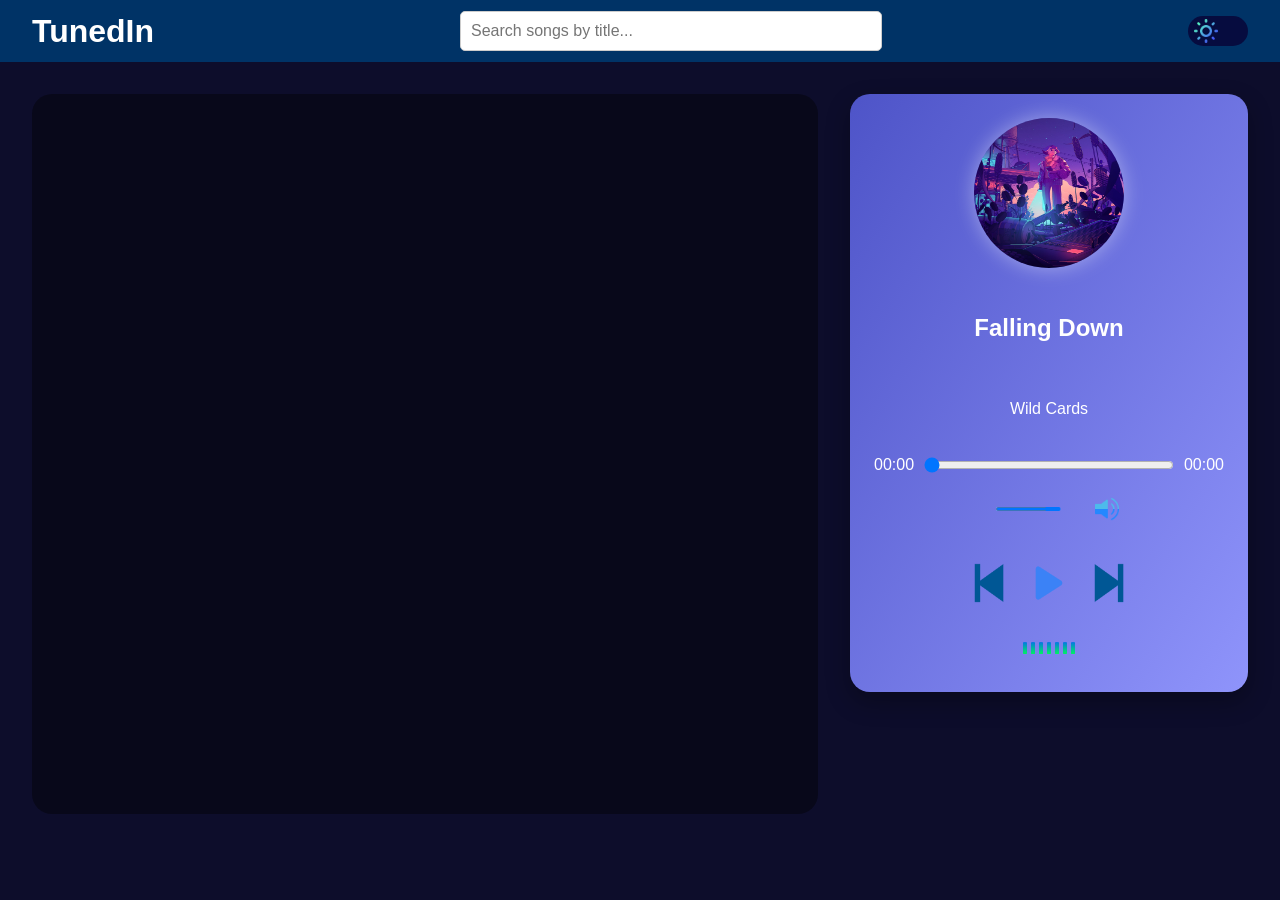
<file: index.html>
<!DOCTYPE html>
<html lang="en">
<head>
  <meta charset="UTF-8" />
  <link rel="icon" type="image/x-icon" href="./logo1.png" />
  <meta name="viewport" content="width=device-width, initial-scale=1.0" />
  <title>TunedIn - Music Player</title>
  <link rel="stylesheet" href="style.css" />
</head>
<body>
  

  <header>
    <h1>TunedIn</h1>
    <input type="text" id="searchBar" placeholder="Search songs by title..." />
    <div class="dark-mode-toggle-wrapper">
      <input type="checkbox" id="darkModeToggle"  />
      <label for="darkModeToggle" class="slider">
        <div class="icon day"></div>
        <div class="icon night"></div>
      </label>
    </div>
    
  </header>

  <main>
    <div id="songList" class="song-list">
      <!-- Songs will be injected here by script.js -->
    </div>

    <!-- Music Player -->
    <div class="music-player" id="musicPlayer">
      <!-- <button id="closePlayer" class="back-button" aria-label="Close Player">⟵</button> -->
      <div class="cover-container">
        <img id="coverImage" src="bg2.jpg" class="rotating-cover" alt="cover" />
      </div>
      <h2 id="songTitle">Falling Down</h2>
      <p id="songArtist">Wild Cards</p>
      
      <div class="progress-container">
        <span id="currentTime">00:00</span>
        <input type="range" id="progressBar" value="0" max="100">
        <span id="duration">00:00</span>
      </div>
      
      <div class="volume-container">
        <input type="range" class="progress-bar" id="volumeBar" value="1" min="0" max="1" step="0.01" />
        <img id="volumeIcon" src="volume-on.png" alt="Volume" class="volume-icon" />
      </div>
      
      
      <div class="controls">
        <button id="prevBtn">
          <img src="previous.png" alt="Previous" class="control-icon" />
        </button>
        <button id="playPauseBtn">
          <img src="play.png" alt="Play/Pause" class="control-icon" id="playPauseIcon" />
        </button>
        <button id="nextBtn">
          <img src="next.png" alt="Next" class="control-icon" />
        </button>
      </div>
      
      
      <!-- <img src="music-bars.gif" alt="playing gif" class="music-gif" /> -->
      <div class="equalizer" id="equalizer">
        <span></span><span></span><span></span><span></span><span></span><span></span><span></span>
      </div>
      
      
    </div>
  </main>

  <script src="script.js"></script>
</body>
</html>
</file>
<file: style.css>
/* Base Styles */
:root {
  --bg-color: #0d0d2b;
  --card-color: #01796f;
  --text-color: #ffffff;
  --accent-color: #1db954;
  --header-bg: #003366;
  --dark-mode-bg: #121212;
  --dark-mode-card: #1e1e1e;
  --dark-mode-text: #e0e0e0;
}

body {
  margin: 0;
  font-family: 'Segoe UI', Tahoma, Geneva, Verdana, sans-serif;
  background-color: var(--bg-color);
  color: var(--text-color);
  transition: background-color 0.3s, color 0.3s;
}

header {
  background-color: var(--header-bg);
  color: #fff;
  padding: 1rem 2rem;
  display: flex;
  justify-content: space-between;
  align-items: center;
  height: 30px;
}

header h1 {
  font-size: 2rem;
}

.dark-mode-toggle {
  background: none;
  border: none;
  color: var(--text-color);
  font-size: 1.2rem;
  cursor: pointer;
}

main {
  display: flex;
  flex-direction: row;
  padding: 2rem;
  min-height: 80vh;
  gap: 2rem;
}

.song-list {
  flex: 1;
  max-height: 85vh;
  overflow-y: auto;
  padding: 1rem;
  border-radius: 20px;
  background-color: rgba(0, 0, 0, 0.4);
}

.song-container {
  display: flex;
  align-items: center;
  justify-content: space-between;
  background-color: var(--card-color);
  margin: 0.5rem 0;
  padding: 0.5rem 1rem;
  border-radius: 50px;
  transition: background-color 0.3s;
  cursor: pointer;
}

.song-cover {
  width: 50px;
  height: 50px;
  border-radius: 50%;
  margin-right: 1rem;
}

.song-details {
  display: flex;
  justify-content: space-between;
  align-items: center;
  flex-grow: 1;
  margin-left: 1rem;
}

.song-details .time {
  margin-right: 10px;
}

.song-details h3,
.song-details p {
  margin: 0;
}

.play-pause-btn {
  background: none;
  border: none;
  color: #fff;
  font-size: 1.5rem;
  cursor: pointer;
}

.music-player{
  position: sticky;
  top: 2rem;
  width: 350px;
  height: 550px;
  background: linear-gradient(to bottom right, #4e54c8, #8f94fb);
  border-radius: 20px;
  padding: 1.5rem;
  color: white;
  box-shadow: 0 10px 25px rgba(0, 0, 0, 0.3);
  display: flex;
  flex-direction: column;
  align-items: center;
  justify-content: space-between;
}





.progress-bar {
  flex-grow: 1;
  height: 4px;
  background: #fff;
  margin: 0 1rem;
  border-radius: 2px;
  position: relative;
  overflow: hidden;
}

.progress {
  height: 100%;
  background-color: var(--accent-color);
  width: 0%;
}

/* DARK MODE */
.dark-mode {
  background-color: var(--dark-mode-bg);
  color: var(--dark-mode-text);
}

.dark-mode .song-container {
  background-color: var(--dark-mode-card);
}

.dark-mode header {
  background-color: #1a1a1a;
}

.dark-mode .music-player {
  background: linear-gradient(to bottom right, #2a2a2a, #3a3a3a);
  color: var(--dark-mode-text);
  box-shadow: 0 10px 25px rgba(0, 0, 0, 0.6);
}



body.dark-mode .volume-icon {
  filter: brightness(0) invert(1); /* make light icon if it's dark */
}


.rotating-cover {
  width: 150px;
  height: 150px;
  border-radius: 50%;
  transition: transform 0.3s;
  box-shadow: 0 0 20px rgba(255, 255, 255, 0.4);
}

.rotating-cover.playing {
  animation: spin 4s linear infinite;
}

@keyframes spin {
  0% { transform: rotate(0deg); }
  100% { transform: rotate(360deg); }
}

.progress-container, .volume-container {
  display: flex;
  align-items: center;
  gap: 0.5rem;
  width: 100%;
}

.volume-container {
  width: 40%;
}

.volume-icon {
  width: 24px;
  height: 24px;
  margin-left: 10px;
  cursor: pointer;
  vertical-align: middle;
}



input[type="range"] {
  width: 100%;
}

.controls {
  display: flex;
  gap: 20px;
  align-items: center;
  justify-content: center;
  margin-top: 20px;
}

.controls button {
  background: transparent;
  border: none;
  cursor: pointer;
  padding: 0;
}

.control-icon {
  width: 40px;
  height: 40px;
  filter: invert(0%);
  transition: 0.3s;
}

body.dark-mode .control-icon {
  filter: invert(100%);
}



/* .music-gif {
  width: 80px;
  height: 40px;
} */

.equalizer {
  display: flex;
  gap: 4px;
  height: 40px;
  justify-content: center;
  align-items: center;
}

.equalizer span {
  width: 4px;
  height: 100%;
  background: linear-gradient(to top, #00f260, #0575e6);
  border-radius: 2px;
  transform: scaleY(0.3);
  animation: none;
}

.equalizer.playing span {
  animation: bounce 1s infinite ease-in-out;
}

/* Delay each bar for wave effect */
.equalizer span:nth-child(1) { animation-delay: 0s; }
.equalizer span:nth-child(2) { animation-delay: 0.2s; }
.equalizer span:nth-child(3) { animation-delay: 0.4s; }
.equalizer span:nth-child(4) { animation-delay: 0.6s; }
.equalizer span:nth-child(5) { animation-delay: 0.8s; }
.equalizer span:nth-child(6) { animation-delay: 1.0s; }
.equalizer span:nth-child(7) { animation-delay: 1.2s; }

@keyframes bounce {
  0%, 100% {
    transform: scaleY(0.3);
  }
  50% {
    transform: scaleY(1);
  }
}



.song-container.playing {
  background-color: #d4e7ff; /* light blue for light mode */
  border-left: 4px solid #007bff;
}
body.dark-mode .song-container.playing {
  background-color: #2e3b4e;
  border-left: 4px solid #1e90ff;
}

.song-container.active {
  background-color: #1ee7d7;
  border-left: 4px solid #007bff;
  color: black;
}

#searchBar {
  width: 100%;
  max-width: 400px;
  padding: 10px;
  margin: 10px auto;
  display: block;
  font-size: 16px;
  border-radius: 5px;
  border: 1px solid #ccc;
}



.dark-mode-toggle-wrapper {
  position: relative;
  width: 60px;
  height: 30px;
}

/* Hidden Checkbox */
#darkModeToggle {
  display: none;
}

/* Slider Base */
.slider {
  display: block;
  position: relative;
  width: 100%;
  height: 100%;
  background-color: #060c3f;
  border-radius: 30px;
  cursor: pointer;
  overflow: hidden;
  transition: background-color 0.3s ease;
}


/* Icons */
.slider .icon {
  position: absolute;
  width: 24px;
  height: 24px;
  top: 3px;
  background-size: 24px 24px;
  background-repeat: no-repeat;
  background-position: center;
  transition: opacity 0.4s ease, transform 0.4s ease;
  z-index: 2;
}

.slider .day {
  left: 6px;
  background-image: url('./day-mode.png');
  opacity: 1;
  transform: translateX(0);
}

.slider .night {
  right: 6px;
  background-image: url('./dark-mode.png');
  opacity: 0;
  transform: translateX(30px);
}

#darkModeToggle:not(:checked) + .slider .night {
  opacity: 0;
  transform: translateX(30px);
}

/* Toggle: Checked state */
#darkModeToggle:checked + .slider {
  background-color: #333;
}

#darkModeToggle:checked + .slider .day {
  opacity: 0;
  transform: translateX(30px);
}

#darkModeToggle:checked + .slider .night {
  opacity: 1;
  transform: translateX(0);
}



#darkModeToggle:not(:checked) + .slider .night {
  opacity: 0;
  transform: translateX(-30px); /* Slide left */
}




/* @media (max-width: 768px) {
  body {
    padding-bottom: 80px; 
  }

  header {
    flex-direction: column;
    height: auto;
    gap: 10px;
  }

  main {
    flex-direction: column;
    padding: 1rem;
  }

  .music-player {
    position: fixed;
    bottom: 0;
    left: 0;
    right: 0;
    width: 100%;
    max-height: 80px;
    height: 80px;
    border-radius: 20px 20px 0 0;
    padding: 10px;
    transition: all 0.3s ease-in-out;
    z-index: 1000;
    overflow: hidden;
  }

  .music-player.expanded {
    height: 100vh;
    max-height: none;
    border-radius: 0;
    flex-direction: column;
    justify-content: space-between;
    overflow-y: auto;
  }

  .music-player .cover-container,
  .music-player .progress-container,
  .music-player .controls,
  .music-player .volume-container,
  .music-player h2,
  .music-player p,
  .music-player .equalizer {
    display: none;
  }

  .music-player.expanded .cover-container,
  .music-player.expanded .progress-container,
  .music-player.expanded .controls,
  .music-player.expanded .volume-container,
  .music-player.expanded h2,
  .music-player.expanded p,
  .music-player.expanded .equalizer {
    display: flex;
  }

  .song-list {
    max-height: none;
    height: auto;
    overflow-y: visible;
  }
}


.back-button {
  display: none;
  position: absolute;
  top: 10px;
  left: 10px;
  background: transparent;
  border: none;
  font-size: 24px;
  color: white;
  cursor: pointer;
  z-index: 1001;
}

.music-player.expanded .back-button {
  display: block;
} */
</file>
<file: public/style.css>
/* Base Styles */
:root {
  --bg-color: #0d0d2b;
  --card-color: #01796f;
  --text-color: #ffffff;
  --accent-color: #1db954;
  --header-bg: #003366;
  --dark-mode-bg: #121212;
  --dark-mode-card: #1e1e1e;
  --dark-mode-text: #e0e0e0;
}

body {
  margin: 0;
  font-family: 'Segoe UI', Tahoma, Geneva, Verdana, sans-serif;
  background-color: var(--bg-color);
  color: var(--text-color);
  transition: background-color 0.3s, color 0.3s;
}

header {
  background-color: var(--header-bg);
  color: #fff;
  padding: 1rem 2rem;
  display: flex;
  justify-content: space-between;
  align-items: center;
  height: 30px;
}

header h1 {
  font-size: 2rem;
}

.dark-mode-toggle {
  background: none;
  border: none;
  color: var(--text-color);
  font-size: 1.2rem;
  cursor: pointer;
}

main {
  display: flex;
  flex-direction: row;
  padding: 2rem;
  min-height: 80vh;
  gap: 2rem;
}

.song-list {
  flex: 1;
  max-height: 85vh;
  overflow-y: auto;
  padding: 1rem;
  border-radius: 20px;
  background-color: rgba(0, 0, 0, 0.4);
}

.song-container {
  display: flex;
  align-items: center;
  justify-content: space-between;
  background-color: var(--card-color);
  margin: 0.5rem 0;
  padding: 0.5rem 1rem;
  border-radius: 50px;
  transition: background-color 0.3s;
  cursor: pointer;
}

.song-cover {
  width: 50px;
  height: 50px;
  border-radius: 50%;
  margin-right: 1rem;
}

.song-details {
  display: flex;
  justify-content: space-between;
  align-items: center;
  flex-grow: 1;
  margin-left: 1rem;
}

.song-details .time {
  margin-right: 10px;
}

.song-details h3,
.song-details p {
  margin: 0;
}

.play-pause-btn {
  background: none;
  border: none;
  color: #fff;
  font-size: 1.5rem;
  cursor: pointer;
}

.music-player{
  position: sticky;
  top: 2rem;
  width: 350px;
  height: 550px;
  background: linear-gradient(to bottom right, #4e54c8, #8f94fb);
  border-radius: 20px;
  padding: 1.5rem;
  color: white;
  box-shadow: 0 10px 25px rgba(0, 0, 0, 0.3);
  display: flex;
  flex-direction: column;
  align-items: center;
  justify-content: space-between;
}





.progress-bar {
  flex-grow: 1;
  height: 4px;
  background: #fff;
  margin: 0 1rem;
  border-radius: 2px;
  position: relative;
  overflow: hidden;
}

.progress {
  height: 100%;
  background-color: var(--accent-color);
  width: 0%;
}

/* DARK MODE */
.dark-mode {
  background-color: var(--dark-mode-bg);
  color: var(--dark-mode-text);
}

.dark-mode .song-container {
  background-color: var(--dark-mode-card);
}

.dark-mode header {
  background-color: #1a1a1a;
}

.dark-mode .music-player {
  background: linear-gradient(to bottom right, #2a2a2a, #3a3a3a);
  color: var(--dark-mode-text);
  box-shadow: 0 10px 25px rgba(0, 0, 0, 0.6);
}



body.dark-mode .volume-icon {
  filter: brightness(0) invert(1); /* make light icon if it's dark */
}


.rotating-cover {
  width: 150px;
  height: 150px;
  border-radius: 50%;
  transition: transform 0.3s;
  box-shadow: 0 0 20px rgba(255, 255, 255, 0.4);
}

.rotating-cover.playing {
  animation: spin 4s linear infinite;
}

@keyframes spin {
  0% { transform: rotate(0deg); }
  100% { transform: rotate(360deg); }
}

.progress-container, .volume-container {
  display: flex;
  align-items: center;
  gap: 0.5rem;
  width: 100%;
}

.volume-container {
  width: 40%;
}

.volume-icon {
  width: 24px;
  height: 24px;
  margin-left: 10px;
  cursor: pointer;
  vertical-align: middle;
}



input[type="range"] {
  width: 100%;
}

.controls {
  display: flex;
  gap: 20px;
  align-items: center;
  justify-content: center;
  margin-top: 20px;
}

.controls button {
  background: transparent;
  border: none;
  cursor: pointer;
  padding: 0;
}

.control-icon {
  width: 40px;
  height: 40px;
  filter: invert(0%);
  transition: 0.3s;
}

body.dark-mode .control-icon {
  filter: invert(100%);
}



/* .music-gif {
  width: 80px;
  height: 40px;
} */

.equalizer {
  display: flex;
  gap: 4px;
  height: 40px;
  justify-content: center;
  align-items: center;
}

.equalizer span {
  width: 4px;
  height: 100%;
  background: linear-gradient(to top, #00f260, #0575e6);
  border-radius: 2px;
  transform: scaleY(0.3);
  animation: none;
}

.equalizer.playing span {
  animation: bounce 1s infinite ease-in-out;
}

/* Delay each bar for wave effect */
.equalizer span:nth-child(1) { animation-delay: 0s; }
.equalizer span:nth-child(2) { animation-delay: 0.2s; }
.equalizer span:nth-child(3) { animation-delay: 0.4s; }
.equalizer span:nth-child(4) { animation-delay: 0.6s; }
.equalizer span:nth-child(5) { animation-delay: 0.8s; }
.equalizer span:nth-child(6) { animation-delay: 1.0s; }
.equalizer span:nth-child(7) { animation-delay: 1.2s; }

@keyframes bounce {
  0%, 100% {
    transform: scaleY(0.3);
  }
  50% {
    transform: scaleY(1);
  }
}



.song-container.playing {
  background-color: #d4e7ff; /* light blue for light mode */
  border-left: 4px solid #007bff;
}
body.dark-mode .song-container.playing {
  background-color: #2e3b4e;
  border-left: 4px solid #1e90ff;
}

.song-container.active {
  background-color: #1ee7d7;
  border-left: 4px solid #007bff;
  color: black;
}

#searchBar {
  width: 100%;
  max-width: 400px;
  padding: 10px;
  margin: 10px auto;
  display: block;
  font-size: 16px;
  border-radius: 5px;
  border: 1px solid #ccc;
}



.dark-mode-toggle-wrapper {
  position: relative;
  width: 60px;
  height: 30px;
}

/* Hidden Checkbox */
#darkModeToggle {
  display: none;
}

/* Slider Base */
.slider {
  display: block;
  position: relative;
  width: 100%;
  height: 100%;
  background-color: #060c3f;
  border-radius: 30px;
  cursor: pointer;
  overflow: hidden;
  transition: background-color 0.3s ease;
}


/* Icons */
.slider .icon {
  position: absolute;
  width: 24px;
  height: 24px;
  top: 3px;
  background-size: 24px 24px;
  background-repeat: no-repeat;
  background-position: center;
  transition: opacity 0.4s ease, transform 0.4s ease;
  z-index: 2;
}

.slider .day {
  left: 6px;
  background-image: url('./day-mode.png');
  opacity: 1;
  transform: translateX(0);
}

.slider .night {
  right: 6px;
  background-image: url('./dark-mode.png');
  opacity: 0;
  transform: translateX(30px);
}

#darkModeToggle:not(:checked) + .slider .night {
  opacity: 0;
  transform: translateX(30px);
}

/* Toggle: Checked state */
#darkModeToggle:checked + .slider {
  background-color: #333;
}

#darkModeToggle:checked + .slider .day {
  opacity: 0;
  transform: translateX(30px);
}

#darkModeToggle:checked + .slider .night {
  opacity: 1;
  transform: translateX(0);
}



#darkModeToggle:not(:checked) + .slider .night {
  opacity: 0;
  transform: translateX(-30px); /* Slide left */
}




/* @media (max-width: 768px) {
  body {
    padding-bottom: 80px; 
  }

  header {
    flex-direction: column;
    height: auto;
    gap: 10px;
  }

  main {
    flex-direction: column;
    padding: 1rem;
  }

  .music-player {
    position: fixed;
    bottom: 0;
    left: 0;
    right: 0;
    width: 100%;
    max-height: 80px;
    height: 80px;
    border-radius: 20px 20px 0 0;
    padding: 10px;
    transition: all 0.3s ease-in-out;
    z-index: 1000;
    overflow: hidden;
  }

  .music-player.expanded {
    height: 100vh;
    max-height: none;
    border-radius: 0;
    flex-direction: column;
    justify-content: space-between;
    overflow-y: auto;
  }

  .music-player .cover-container,
  .music-player .progress-container,
  .music-player .controls,
  .music-player .volume-container,
  .music-player h2,
  .music-player p,
  .music-player .equalizer {
    display: none;
  }

  .music-player.expanded .cover-container,
  .music-player.expanded .progress-container,
  .music-player.expanded .controls,
  .music-player.expanded .volume-container,
  .music-player.expanded h2,
  .music-player.expanded p,
  .music-player.expanded .equalizer {
    display: flex;
  }

  .song-list {
    max-height: none;
    height: auto;
    overflow-y: visible;
  }
}


.back-button {
  display: none;
  position: absolute;
  top: 10px;
  left: 10px;
  background: transparent;
  border: none;
  font-size: 24px;
  color: white;
  cursor: pointer;
  z-index: 1001;
}

.music-player.expanded .back-button {
  display: block;
} */
</file>
